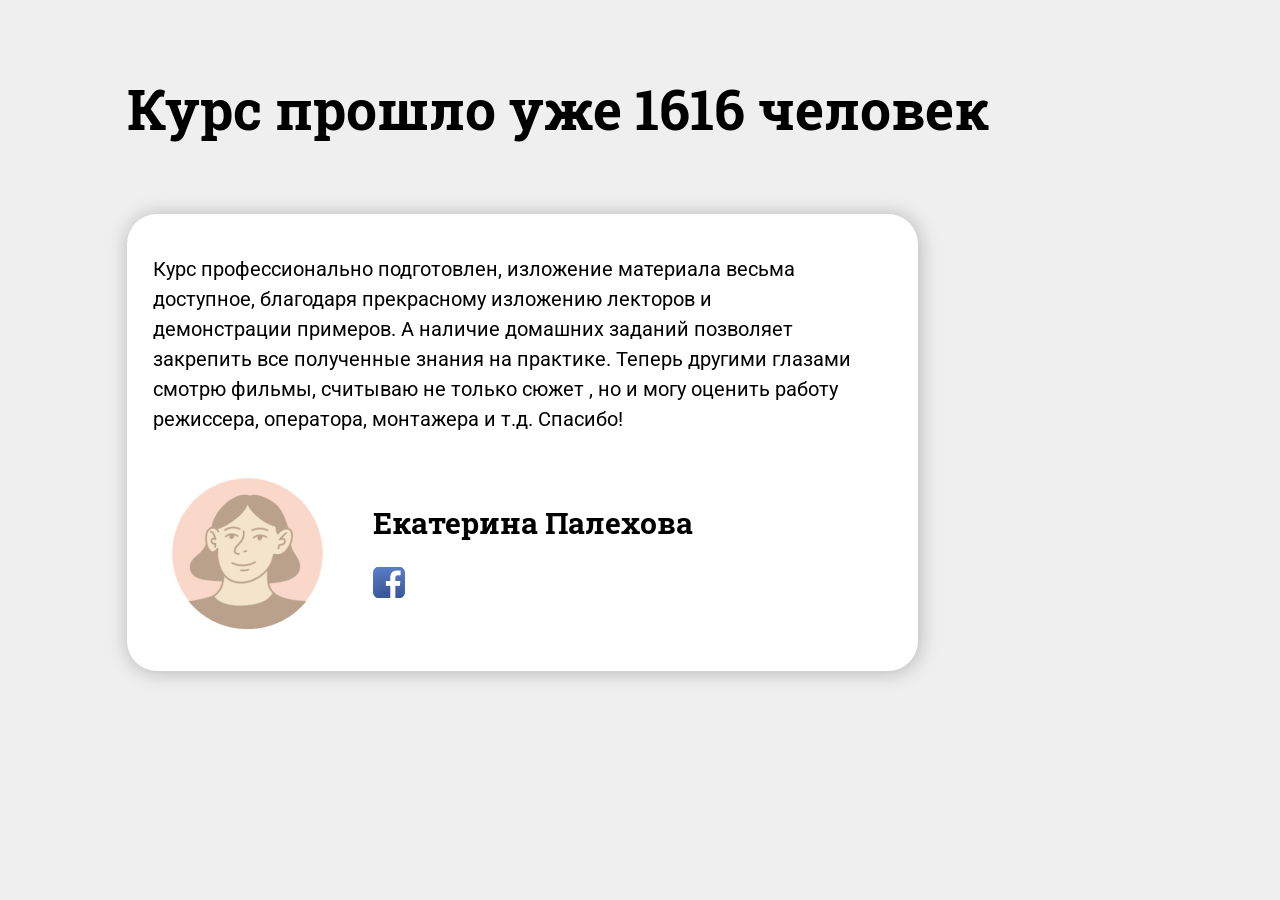
<file: index.html>
<!DOCTYPE html>
<html lang="en">
  <head>
    <meta charset="UTF-8" />
    <meta name="viewport" content="width=device-width, initial-scale=1.0" />
    <link rel="stylesheet" href="index.css" />
    <title>Document</title>
  </head>
  <body>
    <div class="container">
      <h1>Курс прошло уже 1616 человек</h1>

      <div class="box-container">
        <p>
          Курс профессионально подготовлен, изложение материала весьма
          доступное, благодаря прекрасному изложению лекторов и демонстрации
          примеров. А наличие домашних заданий позволяет закрепить все
          полученные знания на практике. Теперь другими глазами смотрю фильмы,
          считываю не только сюжет , но и могу оценить работу режиссера,
          оператора, монтажера и т.д. Спасибо!
        </p>
        <ul>
          <li class="list-1">
            <img src="./1 9 (4).png" alt="girl ikon" />
          </li>
          <li class="list-2">
            <h2>Екатерина Палехова</h2>
            <img src="./fb_2 1.svg" alt="facebook ikon" />
          </li>
        </ul>
      </div>
    </div>
  </body>
</html>
</file>
<file: index.css>
@import url("https://fonts.googleapis.com/css2?family=Roboto+Slab:wght@400;700&family=Roboto:wght@700&display=swap");
@import url("https://fonts.googleapis.com/css2?family=Roboto&display=swap");
* {
  margin: 0;
  padding: 0;
  box-sizing: border-box;
}

.container {
  width: 100%;
  min-height: 100vh;
  padding: 81px 0 111px 127px;
  background-color: #efefef;
}

.container h1 {
  color: #000;
  font-family: Roboto Slab;
  font-size: 55px;
  font-style: normal;
  font-weight: 700;
  line-height: 101.385%;
}

.box-container {
  margin-top: 77px;
  padding: 40px 46px 29px 26px;
  width: 791px;
  background-color: #fff;
  border-radius: 30px;
  box-shadow: 1px 1px 20px 0px rgba(0, 0, 0, 0.25);
}

.box-container p {
  width: 700px;
  color: #000;
  font-family: Roboto;
  font-size: 20px;
  font-style: normal;
  font-weight: 400;
  line-height: 150%;
}

.box-container ul {
  display: flex;
  align-items: center;
  margin-top: 35px;
}

ul li {
  list-style-type: none;
}
.list-1 img {
  width: 190px;
  height: 169px;
}

.list-2 {
  margin-left: 30px;
}
.list-2 h2 {
  margin-bottom: 28px;
  color: #000;
  font-family: Roboto Slab;
  font-size: 30px;
  font-style: normal;
  font-weight: 700;
  line-height: 101.385%;
}
.list-2 img {
  width: 32px;
  height: 31px;
}

/* tablet style */

@media screen and (max-width: 1024px) {
  .container {
    padding: 53px 0 65px 73px;
    background-color: brown;
  }

  .container h1 {
    font-size: 32px;
  }

  .box-container {
    margin-top: 43px;
    padding: 22px 27px 16px 15px;
    width: 458px;
    border-radius: 17.375px;
  }

  .box-container p {
    width: 405px;
    font-size: 12px;
  }

  .box-container ul {
    margin-top: 20px;
  }

  .list-1 img {
    width: 110px;
    height: 98px;
  }

  .list-2 {
    margin-left: 17px;
  }
  .list-2 h2 {
    margin-bottom: 17px;
    font-size: 17px;
  }
  .list-2 img {
    width: 18.533px;
    height: 17.954px;
  }
}

/* mobile style */

@media screen and (max-width: 768px) {
  .container {
    padding: 42px 32px 53px 36px;
    background-color: chartreuse;
  }

  .container h1 {
    font-size: 26px;
    width: 257px;
  }

  .box-container {
    margin-top: 11px;
    padding: 18.47px 21px 13px 21px;
    width: 308px;
    height: 248px;
    border-radius: 13.979px;
    border: 14px;
  }

  .box-container p {
    width: 266px;
    font-size: 10px;
  }

  .box-container ul {
    margin-top: 18px;
  }

  .list-1 img {
    width: 80px;
    height: 77px;
  }

  .list-2 {
    margin-left: 13.63px;
  }

  .list-2 h2 {
    margin-bottom: 15px;
    font-size: 14px;
  }

  .list-2 img {
    width: 14.911px;
    height: 17.197px;
  }
}
</file>
